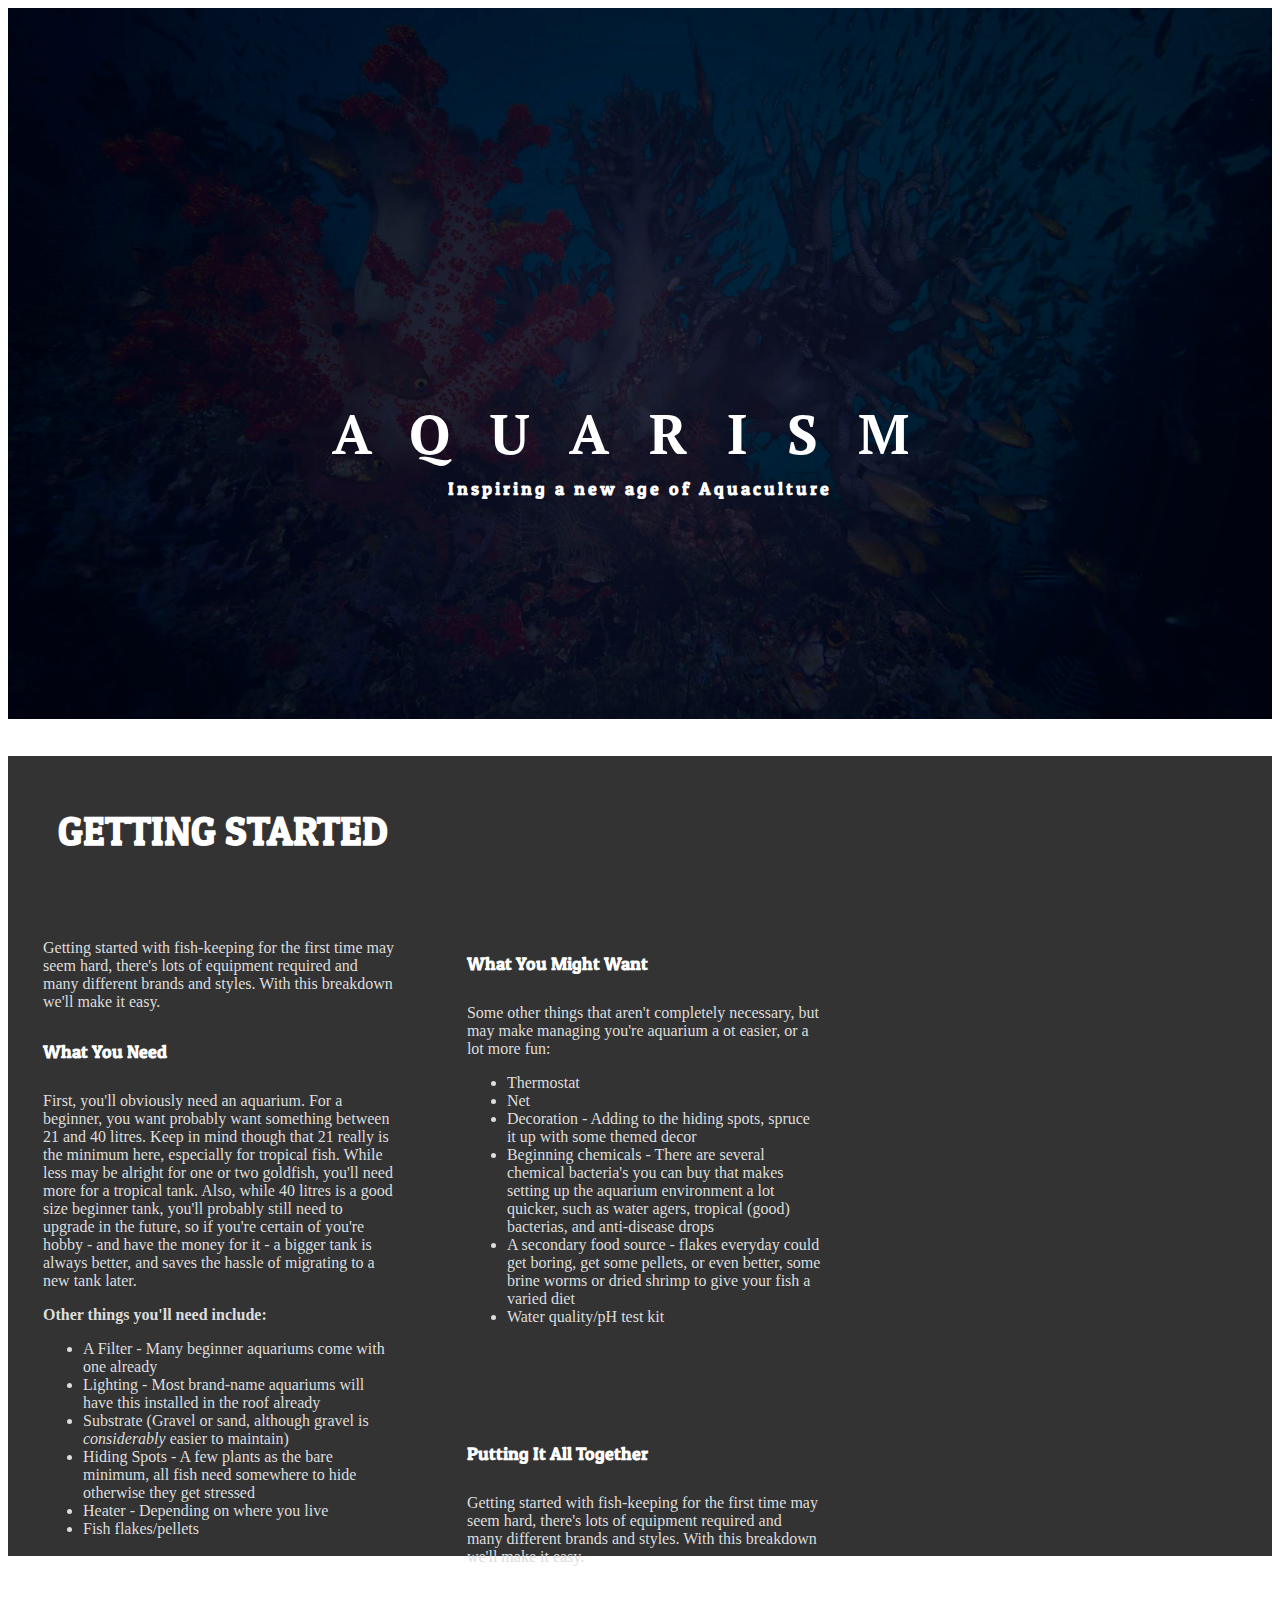
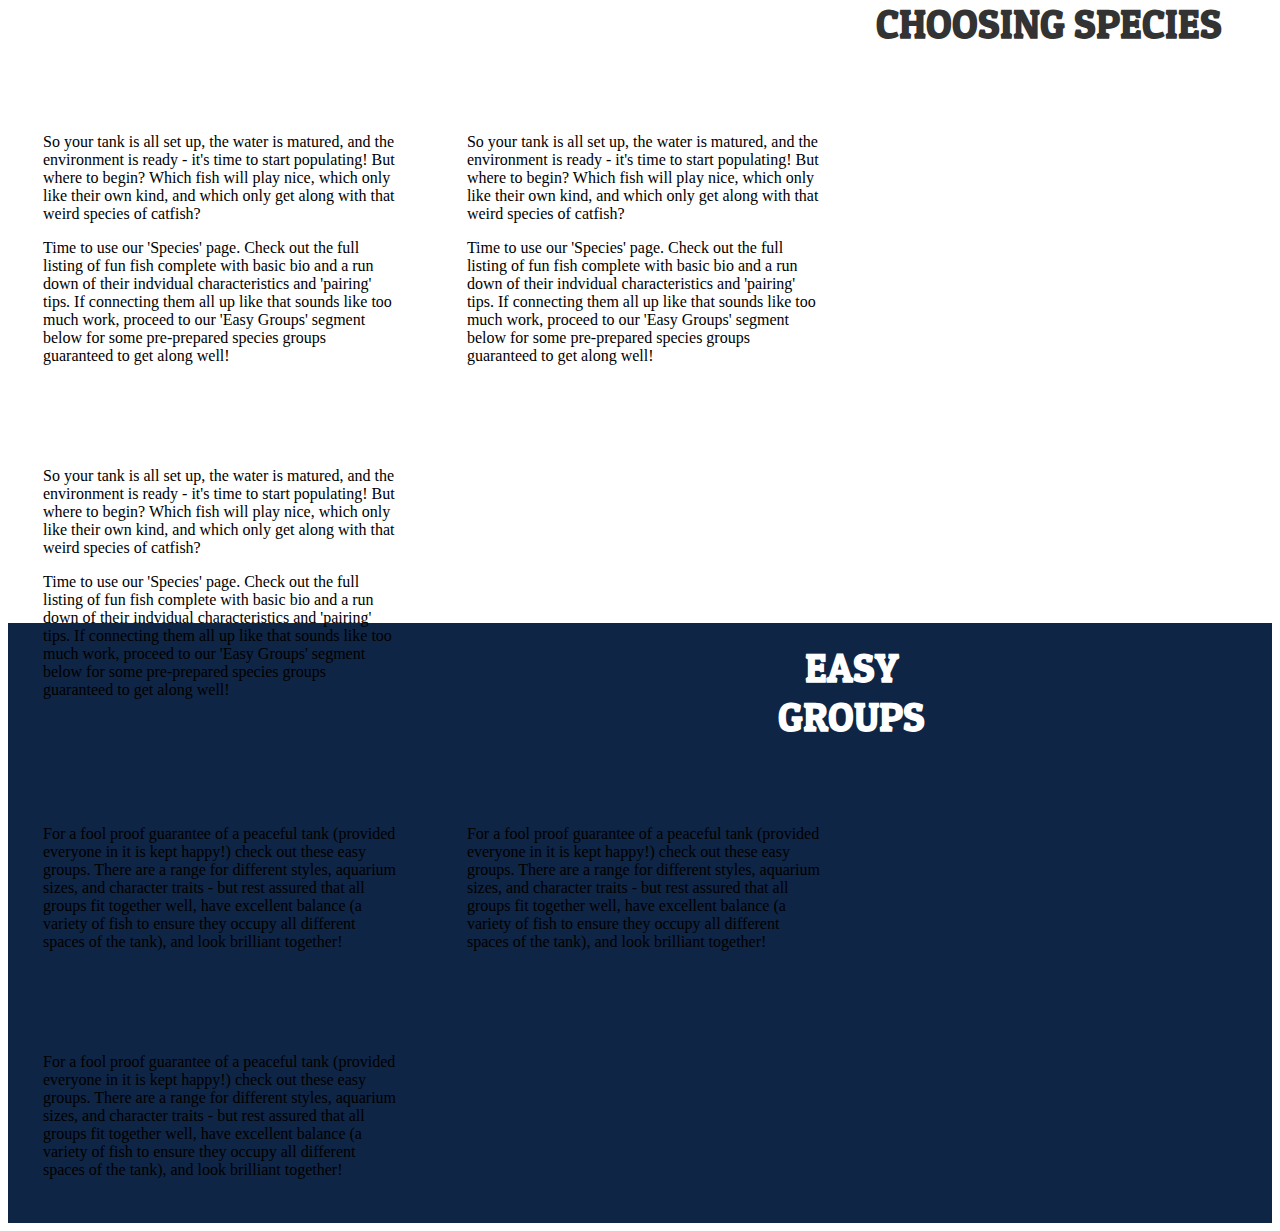
<file: aquarism01/index.html>
<!DOCTYPE html>
<html>
<head>
	<title>AQUARISM</title>
	<link rel="stylesheet" href="css/main.css">
	<link href='https://fonts.googleapis.com/css?family=PT+Serif:400,400italic,700,700italic' rel='stylesheet' type='text/css'>
	<link href='https://fonts.googleapis.com/css?family=Patua+One' rel='stylesheet' type='text/css'>
</head>
<body>
	<section id="landing">
		<img width="100%" src="css/img/hero1-1.jpg">
		<div id="head">
			<h1>AQUARISM</h1>
			<h4>Inspiring a new age of Aquaculture</h4>
		</div>
	</section>
	<section id="getting-started">
		<h2 id="gsHead">GETTING STARTED</h2>
		<div id="gsContent1">
			<p>Getting started with fish-keeping for the first time may seem hard, there's lots of equipment required and many different brands and styles. With this breakdown we'll make it easy.</p>
			<h5>What You Need</h5>
			<p>First, you'll obviously need an aquarium. For a beginner, you want probably want something between 21 and 40 litres. Keep in mind though that 21 really is the minimum here, especially for tropical fish. While less may be alright for one or two goldfish, you'll need more for a tropical tank. Also, while 40 litres is a good size beginner tank, you'll probably still need to upgrade in the future, so if you're certain of you're hobby - and have the money for it - a bigger tank is always better, and saves the hassle of migrating to a new tank later.</p>
			<p><b>Other things you'll need include:</b>
			<ul>
				<li>A Filter - Many beginner aquariums come with one already</li>
				<li>Lighting - Most brand-name aquariums will have this installed in the roof already</li>
				<li>Substrate (Gravel or sand, although gravel is <i>considerably</i> easier to maintain)</li>
				<li>Hiding Spots - A few plants as the bare minimum, all fish need somewhere to hide otherwise they get stressed</li>
				<li>Heater - Depending on where you live</li>
				<li>Fish flakes/pellets</li>
			</ul>
			</p>
		</div>
		<div id="gsContent2">
			<h5>What You Might Want</h5>
			<p>Some other things that aren't completely necessary, but may make managing you're aquarium a ot easier, or a lot more fun:
			<ul>
				<li>Thermostat</li>
				<li>Net</li>
				<li>Decoration - Adding to the hiding spots, spruce it up with some themed decor</li>
				<li>Beginning chemicals - There are several chemical bacteria's you can buy that makes setting up the aquarium environment a lot quicker, such as water agers, tropical (good) bacterias, and anti-disease drops</li>
				<li>A secondary food source - flakes everyday could get boring, get some pellets, or even better, some brine worms or dried shrimp to give your fish a varied diet</li>
				<li>Water quality/pH test kit</li>
			</ul>
			</p>
		</div>
		<div id="gsContent3">
			<h5>Putting It All Together</h5>
			<p>Getting started with fish-keeping for the first time may seem hard, there's lots of equipment required and many different brands and styles. With this breakdown we'll make it easy.</p>
		</div>
	</section>
	<section id="species">
		<h2 id="speciesHead">CHOOSING SPECIES</h2>
		<div id="speciesContent1">
			<p>So your tank is all set up, the water is matured, and the environment is ready - it's time to start populating! But where to begin? Which fish will play nice, which only like their own kind, and which only get along with that weird species of catfish?</p>
			<p>Time to use our 'Species' page. Check out the full listing of fun fish complete with basic bio and a run down of their indvidual characteristics and 'pairing' tips. If connecting them all up like that sounds like too much work, proceed to our 'Easy Groups' segment below for some pre-prepared species groups guaranteed to get along well!</p>
 		</div>
 		<div id="speciesContent2">
			<p>So your tank is all set up, the water is matured, and the environment is ready - it's time to start populating! But where to begin? Which fish will play nice, which only like their own kind, and which only get along with that weird species of catfish?</p>
			<p>Time to use our 'Species' page. Check out the full listing of fun fish complete with basic bio and a run down of their indvidual characteristics and 'pairing' tips. If connecting them all up like that sounds like too much work, proceed to our 'Easy Groups' segment below for some pre-prepared species groups guaranteed to get along well!</p>
 		</div>
 		<div id="speciesContent3">
			<p>So your tank is all set up, the water is matured, and the environment is ready - it's time to start populating! But where to begin? Which fish will play nice, which only like their own kind, and which only get along with that weird species of catfish?</p>
			<p>Time to use our 'Species' page. Check out the full listing of fun fish complete with basic bio and a run down of their indvidual characteristics and 'pairing' tips. If connecting them all up like that sounds like too much work, proceed to our 'Easy Groups' segment below for some pre-prepared species groups guaranteed to get along well!</p>
 		</div>
	</section>
	<section id="groups">
		<h2 id="groupsHead">EASY<br>GROUPS</h2>
		<div id="groupsContent1">
		<p>For a fool proof guarantee of a peaceful tank (provided everyone in it is kept happy!) check out these easy groups. There are a range for different styles, aquarium sizes, and character traits - but rest assured that all groups fit together well, have excellent balance (a variety of fish to ensure they occupy all different spaces of the tank), and look brilliant together!</p>
		</div>
		<div id="groupsContent2">
		<p>For a fool proof guarantee of a peaceful tank (provided everyone in it is kept happy!) check out these easy groups. There are a range for different styles, aquarium sizes, and character traits - but rest assured that all groups fit together well, have excellent balance (a variety of fish to ensure they occupy all different spaces of the tank), and look brilliant together!</p>
		</div>
		<div id="groupsContent3">
		<p>For a fool proof guarantee of a peaceful tank (provided everyone in it is kept happy!) check out these easy groups. There are a range for different styles, aquarium sizes, and character traits - but rest assured that all groups fit together well, have excellent balance (a variety of fish to ensure they occupy all different spaces of the tank), and look brilliant together!</p>
		</div>
	</section>
</body>
</html>
</file>
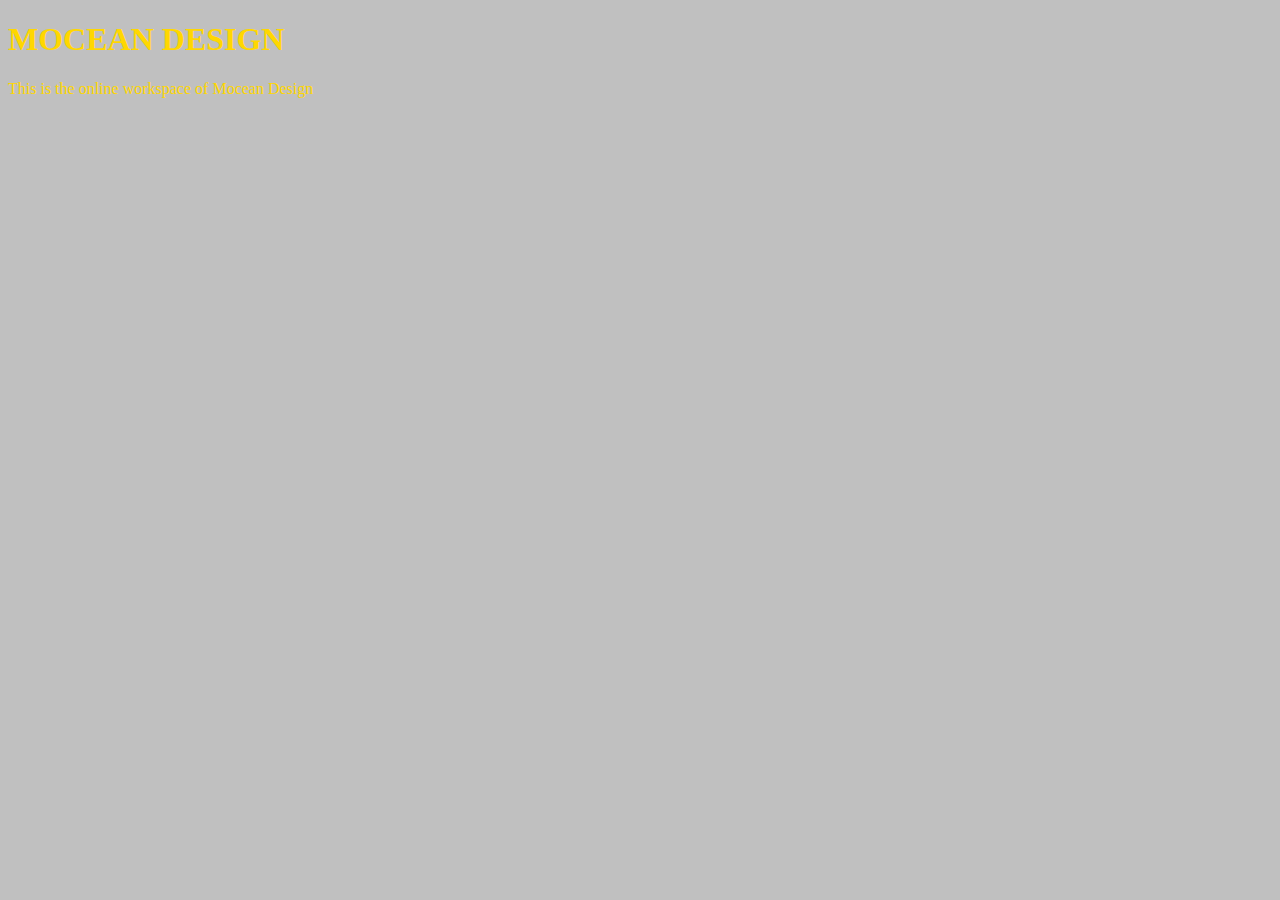
<file: unit_01/index.html>
<!DOCTYPE html>

<html>
  <head>
  	<link rel="stylesheet" type="text/css" href="css/style.css">
    <title>MOCEAN DESIGN</title>
  </head>
  
  <body>
    <h1>MOCEAN DESIGN</h1>
    <p>This is the online workspace of Mocean Design</p>
  </body>
</html>
</file>
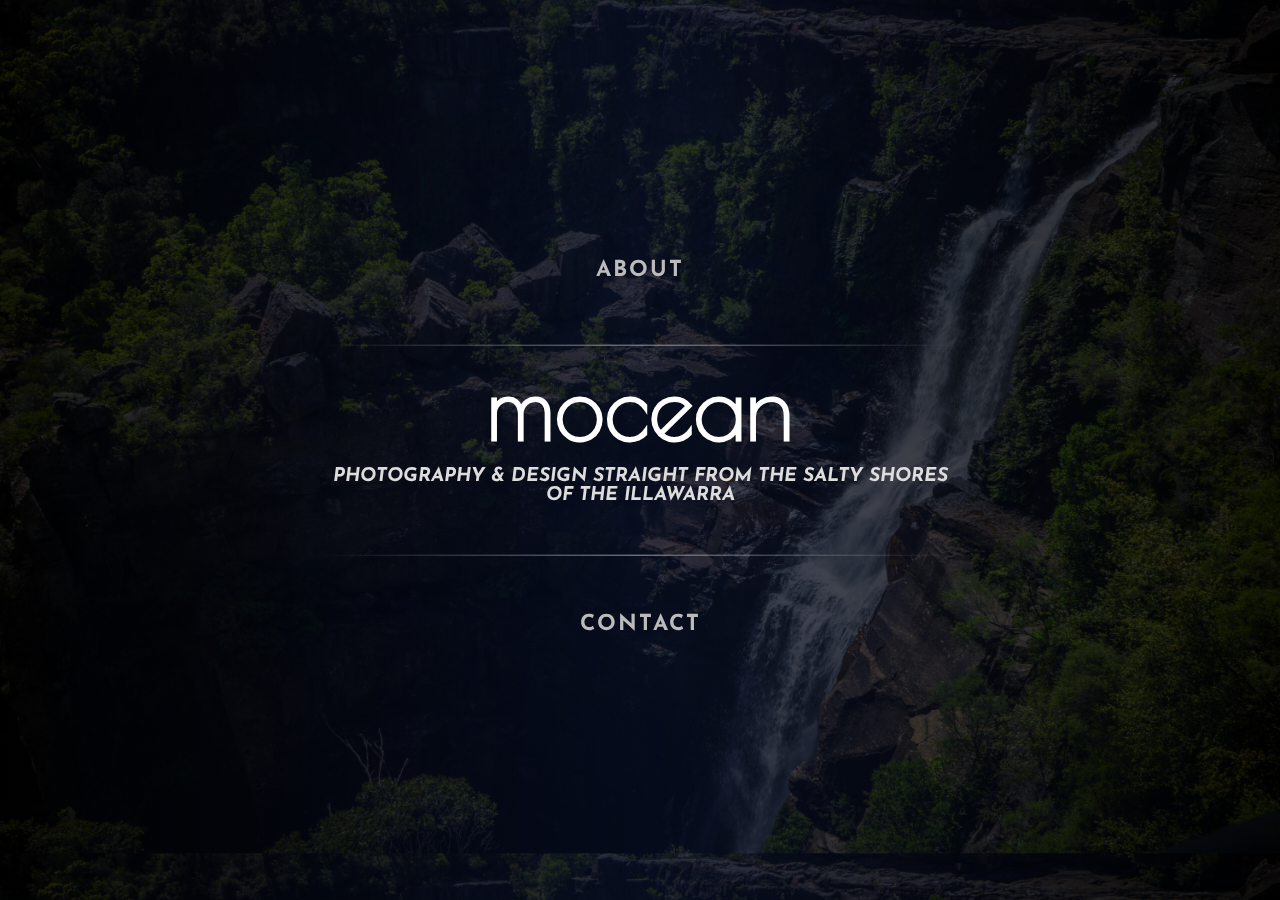
<file: unit_03/index.html>
<!DOCTYPE html>
<html>
<head>
	<title>mocean</title>
	<link rel="stylesheet" href="css/main.css">
	<link rel='stylesheet' type='text/css' href='https://fonts.googleapis.com/css?family=Poiret+One|Josefin+Sans'>
	<link rel="stylesheet" href="http://cdnjs.cloudflare.com/ajax/libs/font-awesome/4.4.0/css/font-awesome.min.css">
	<style type="text/css"></style>
</head>

<body>
	<div id="aboutHead">
		<h3>ABOUT</h3>
		<div id="aboutContent">
			<p>MOCEAN is a photography and web design organization based in the breathtaking Illawarra region of NSW, Australia. Started in 2015 as a professional photography company by an ambitious university graduate, the organization is fast becoming one of the area's most progressive and advanced consultants for both artistic and corporate landscape, studio, and professional photography. </p>
			<p>Adding depth to the company is the recently launched web design department, which offers to build tailored websites - either as a standalone product, or to display and optimize your stunning photographs.</p>
		</div>
	</div>
	<div id="mainText">
		<hr class="hrMain">
		<h1>mocean</h1>
		<h2>PHOTOGRAPHY & DESIGN STRAIGHT FROM THE SALTY SHORES OF THE ILLAWARRA</h2>
		<hr class="hrMain">
	</div>
	<div id="contactHead">
		<h3>CONTACT</h3>
		<div id="contactContent">
			<P><a style="text-decoration: none; color: inherit;" href='mailto:harry@moceandessign.net'>harry@moceandessign.net</a></P>
			<P>(+61) 0408 160 029</P>
			<P><a href='https://www.instagram.com/moceandesign/'><i class="fa fa-instagram fa-4x"></i>     <a href='https://www.facebook.com/moceandesign'><i class="fa fa-facebook-square fa-4x"></i>    <a href='https://www.behance.net/moceandesign'><i class="fa fa-behance-square fa-4x"></i></P>
		</div>
	</div>
</body>
</html>
</file>
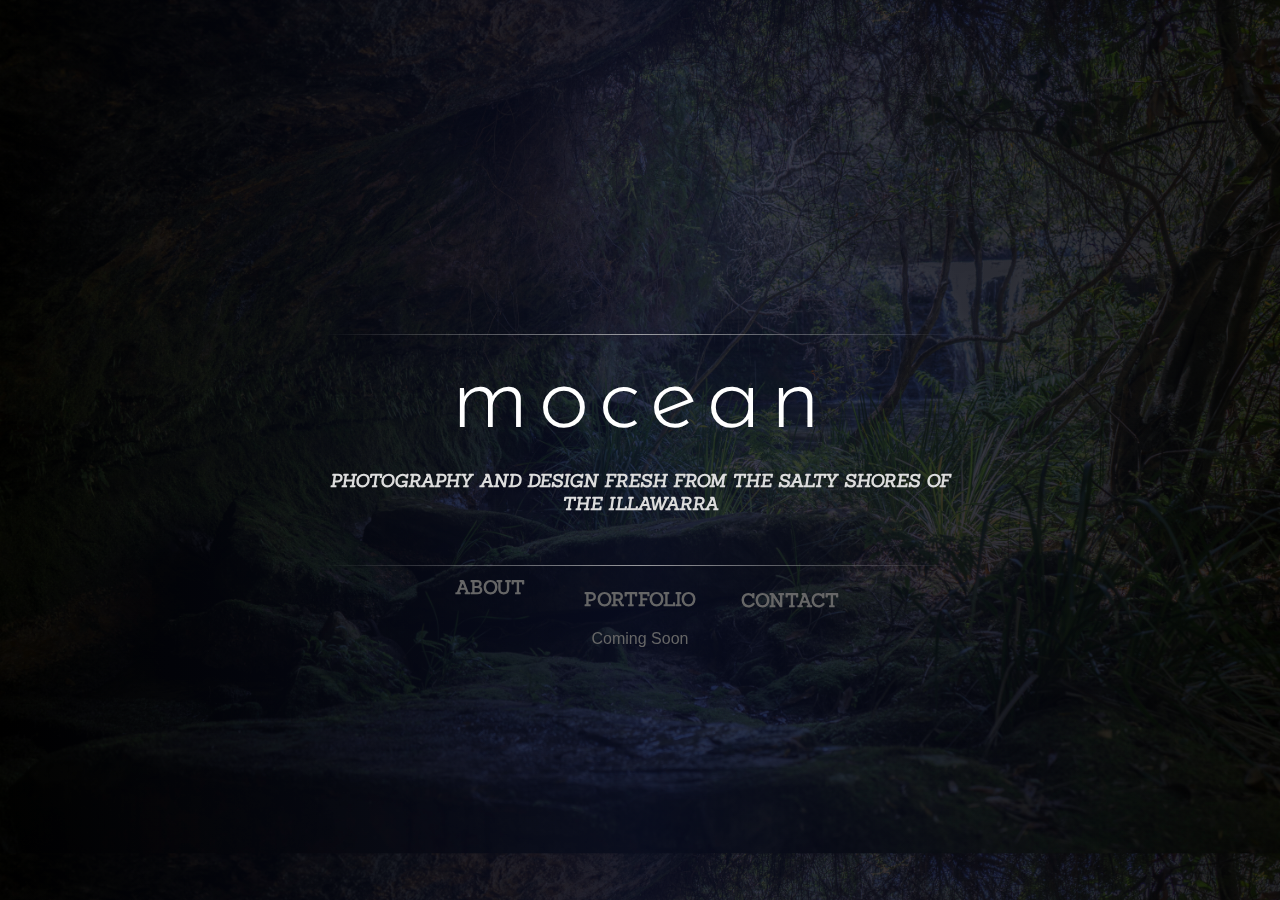
<file: unit_04/index.html>
<!DOCTYPE html>
<html>
<head>
	<title>mocean</title>
	<link rel="stylesheet" href="css/style.css">
	<link href='https://fonts.googleapis.com/css?family=Sail|Yesteryear|Pinyon+Script|Josefin+Sans:400,300,100|Sanchez:400italic' rel='stylesheet' type='text/css'>

</head>
<body>
<div id="container">	
	<div id="head">
		<hr class="hrHead">
		<h1>mocean</h1>
		<h2>PHOTOGRAPHY AND DESIGN FRESH FROM THE SALTY SHORES OF THE ILLAWARRA</h2>
		<hr class="hrHead">
	</div>

	<div id="aboutHead">
		<h3 id="aboutH1">ABOUT</h3>
			<div id="aboutContent">
			<p>MOCEAN is a photography and web design organization based in the breathtaking Illawarra region of NSW, Australia. Started in 2015 as a professional photography company by an ambitious university graduate, the organization is fast becoming one of the area's most progressive and advanced consultants for both artistic and corporate landscape, studio, and professional photography. </p>
			<p>Adding depth to the company is the recently launched web design department, which offers to build tailored websites - either as a standalone product, or to display and optimize your stunning photographs.</p>
			</div>
	</div>

	<div id="portfolioHead">
		<h3>PORTFOLIO</h3>
		<div id="portfolioContent">
			<p>Coming Soon</p>
		</div>
	</div>

	<div id="contactHead">
		<h3 id="contactH1">CONTACT</h3>
		<div id="contactContent">
			<P><a style="text-decoration: none; color: inherit;" href='mailto:harry@moceandessign.net'>harry@moceandessign.net</a></P>
			<P>(+61) 0408 160 029</P>
			<P><a href='https://www.instagram.com/moceandesign/'><i class="fa fa-instagram fa-4x"></i>     <a href='https://www.facebook.com/moceandesign'><i class="fa fa-facebook-square fa-4x"></i>    <a href='https://www.behance.net/moceandesign'><i class="fa fa-behance-square fa-4x"></i></P>
		</div>
	</div>
</div>
</body>
</html>
</file>
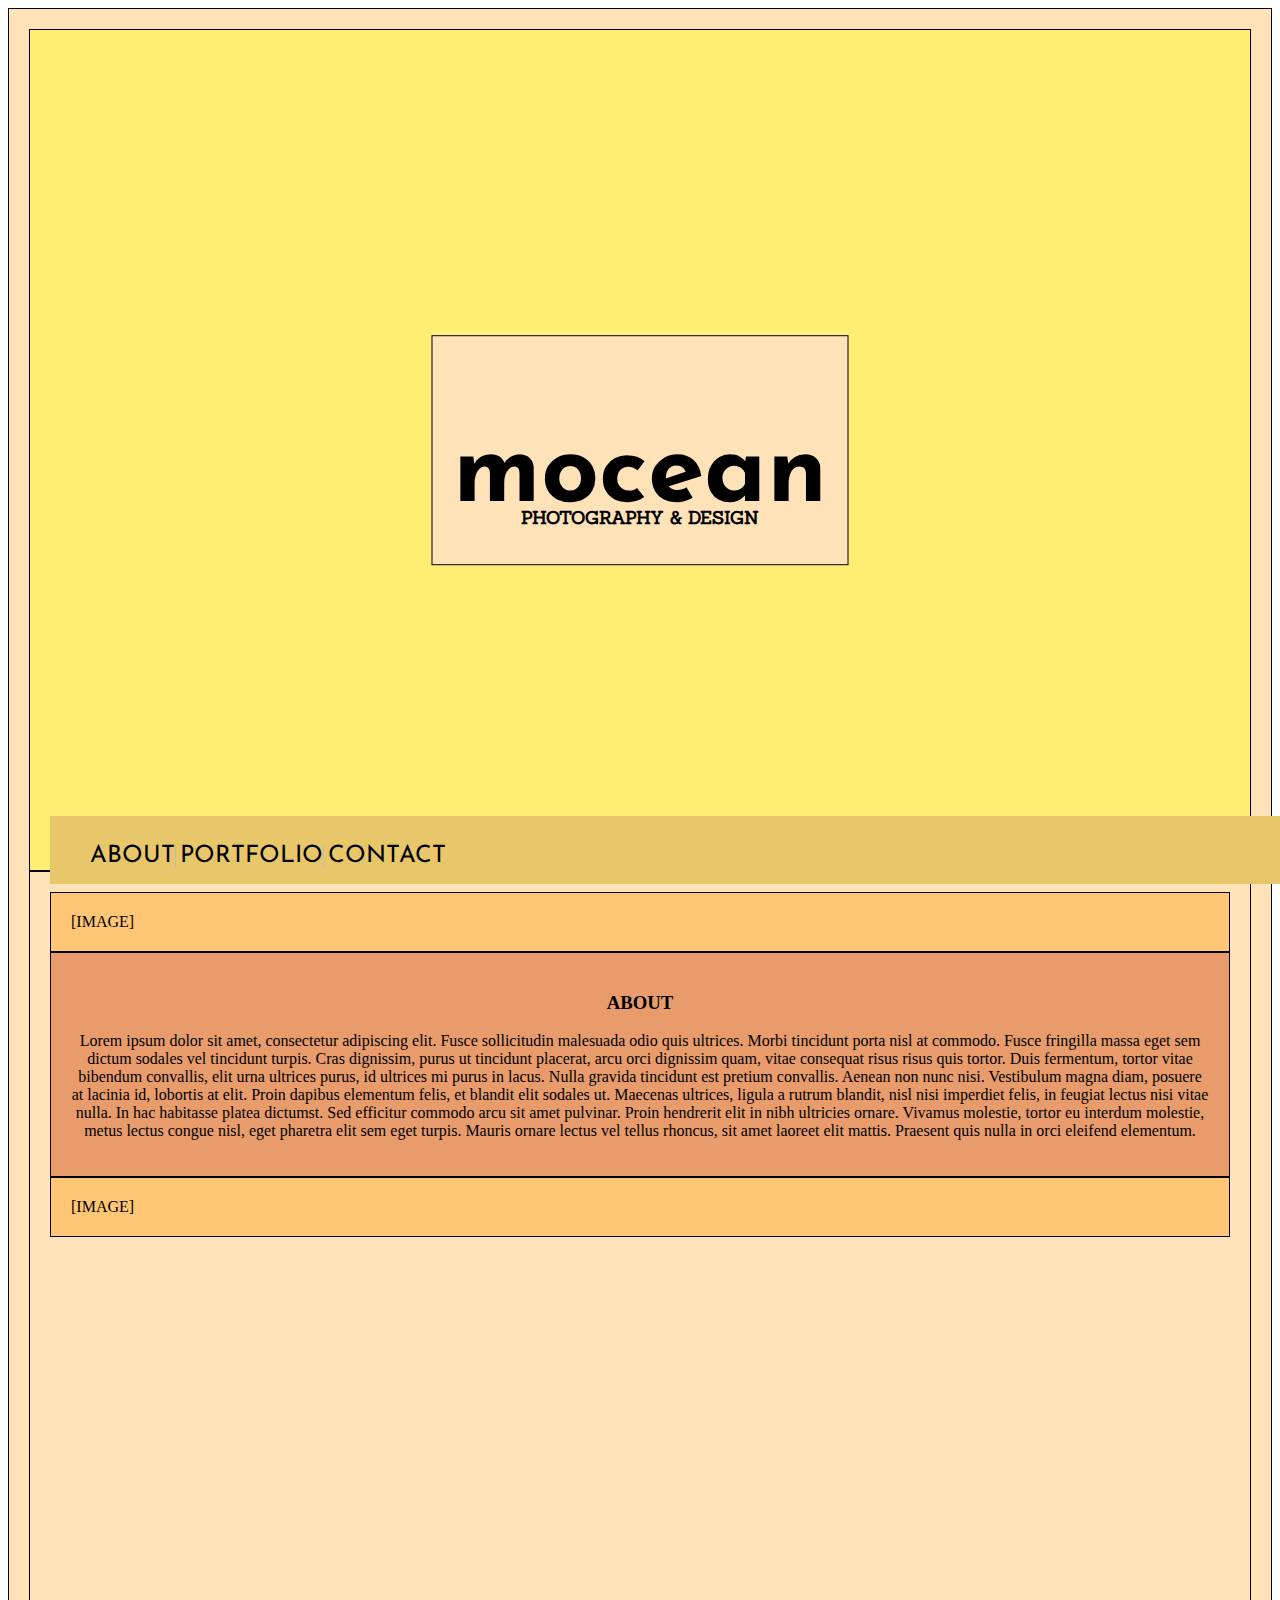
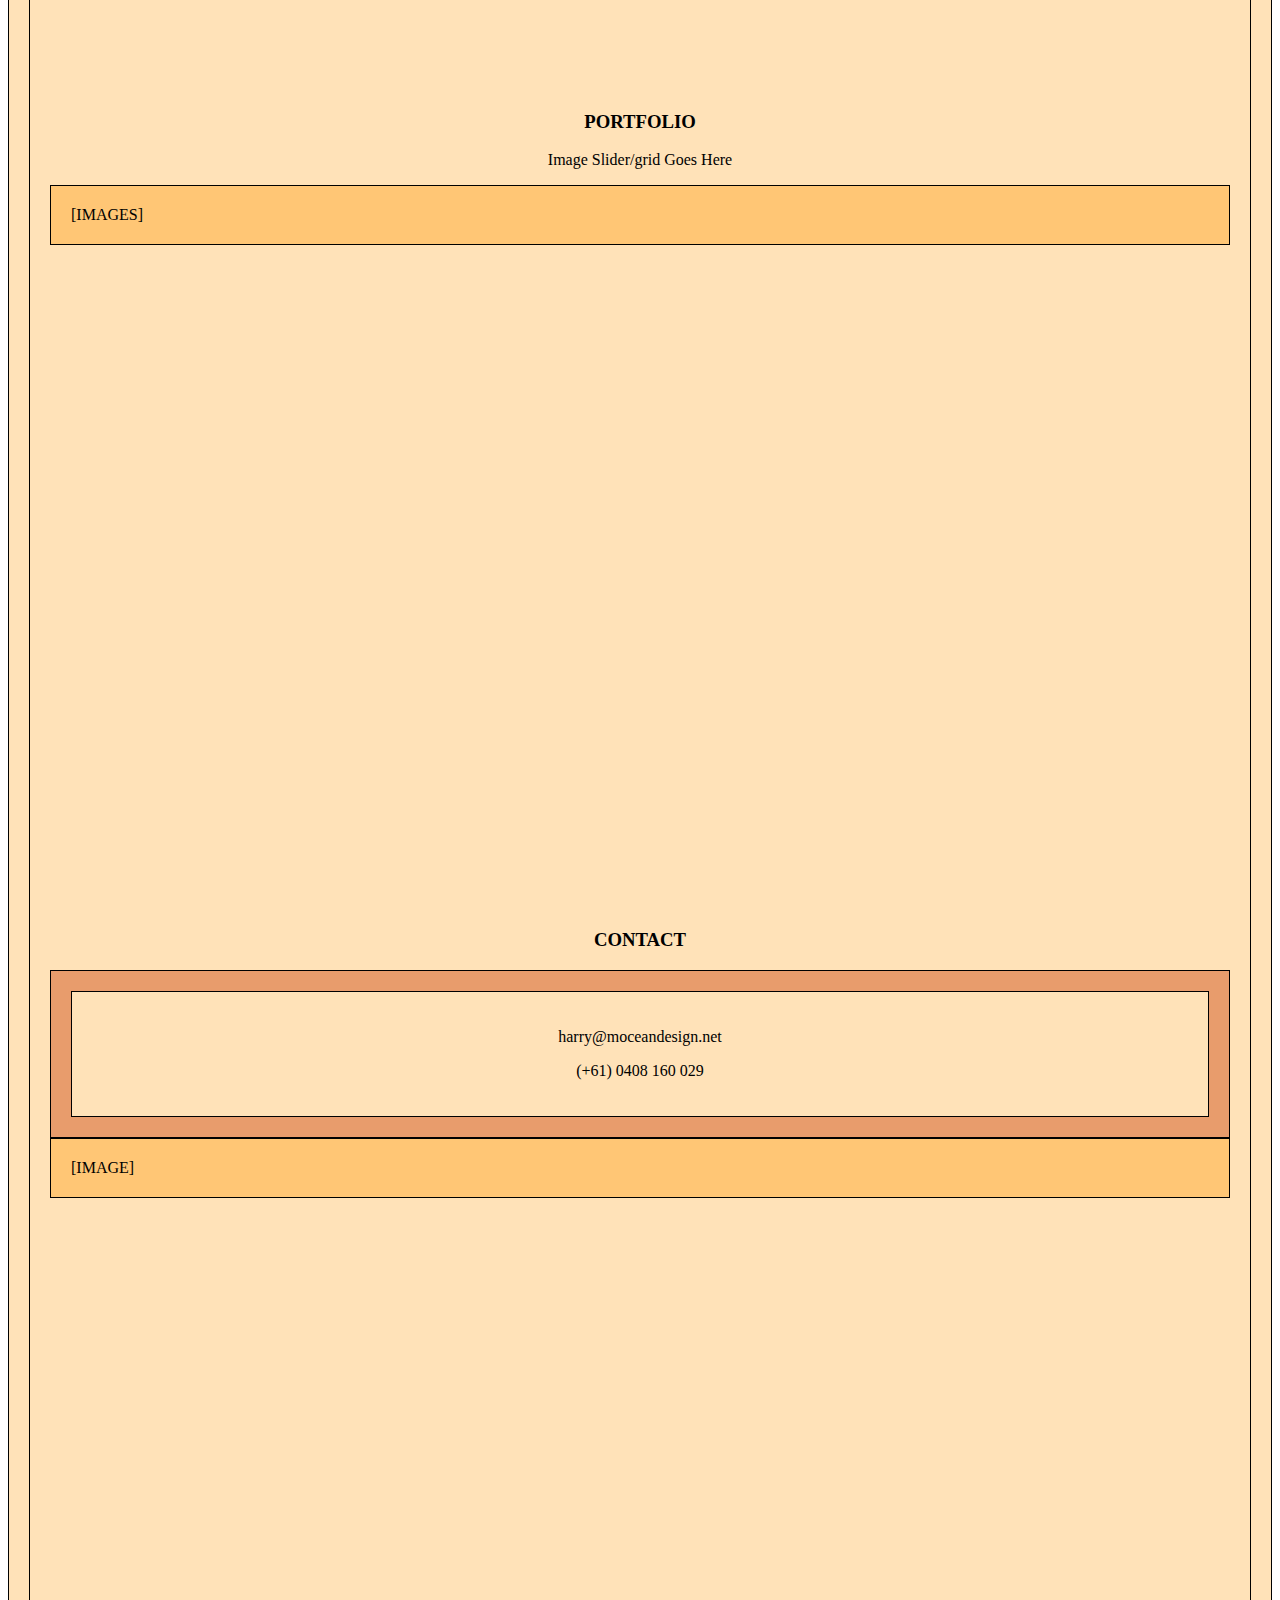
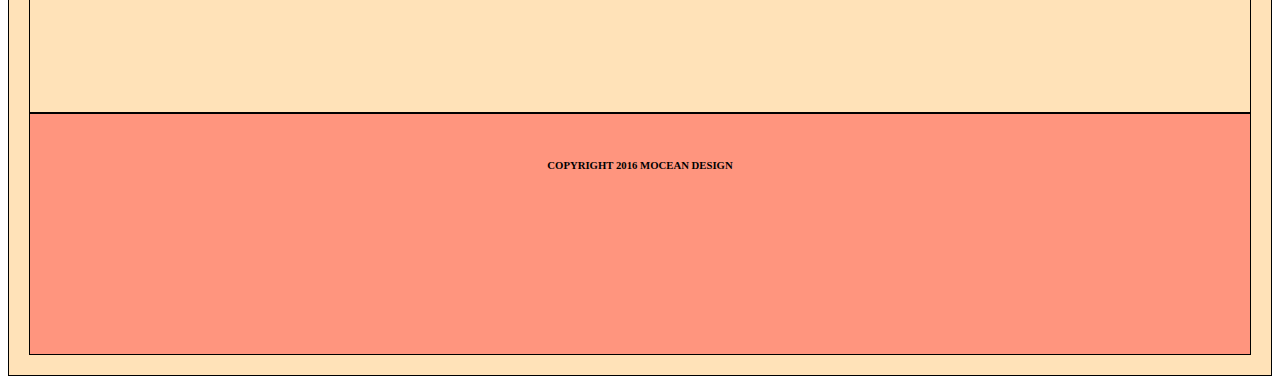
<file: unit_05/Index.html>
<!DOCTYPE html>
<html>
<head>
	<title>mocean v2.0</title>
	<link rel="stylesheet" href="css/style.css">
	<link href='https://fonts.googleapis.com/css?family=Sail|Yesteryear|Pinyon+Script|Josefin+Sans:400,300,100|Sanchez:400italic' rel='stylesheet' type='text/css'>
</head>
<body>
<div id="wrapper">
	<header>
		<section id="hero">
			<div id="head">
				<h1>mocean</h1>
				<h2 id="subhead">PHOTOGRAPHY & DESIGN</h2>
			</div>
		</section>
		<nav>
			<ul>
				<li>ABOUT</li>
				<li>PORTFOLIO</li>
				<li>CONTACT</li>
			</ul>
		</nav>
	</header>
	<main>
		<section id="about">
			<aside class="image">[IMAGE]</aside>
			<article>
				<h3>ABOUT</h3>
				<p>Lorem ipsum dolor sit amet, consectetur adipiscing elit. Fusce sollicitudin malesuada odio quis ultrices. Morbi tincidunt porta nisl at commodo. Fusce fringilla massa eget sem dictum sodales vel tincidunt turpis. Cras dignissim, purus ut tincidunt placerat, arcu orci dignissim quam, vitae consequat risus risus quis tortor. Duis fermentum, tortor vitae bibendum convallis, elit urna ultrices purus, id ultrices mi purus in lacus. Nulla gravida tincidunt est pretium convallis. Aenean non nunc nisi. Vestibulum magna diam, posuere at lacinia id, lobortis at elit. Proin dapibus elementum felis, et blandit elit sodales ut. Maecenas ultrices, ligula a rutrum blandit, nisl nisi imperdiet felis, in feugiat lectus nisi vitae nulla. In hac habitasse platea dictumst. Sed efficitur commodo arcu sit amet pulvinar. Proin hendrerit elit in nibh ultricies ornare. Vivamus molestie, tortor eu interdum molestie, metus lectus congue nisl, eget pharetra elit sem eget turpis. Mauris ornare lectus vel tellus rhoncus, sit amet laoreet elit mattis. Praesent quis nulla in orci eleifend elementum.</p>
			</article>
			<aside class="image">[IMAGE]</aside>
		</section>
		<section id="portfolio">
			<h3>PORTFOLIO</h3>
			<p>Image Slider/grid Goes Here</p>
			<aside class="image">[IMAGES]</aside>
		</section>
		<section id="contact">
			<h3>CONTACT</h3>
			<article>
				<div id="contactContent">
					<P><a style="text-decoration: none; color: inherit;" href='mailto:harry@moceandesign.net'>harry@moceandesign.net</a></P>
				
					<P>(+61) 0408 160 029</P>
				
					<P>
					<a href='https://www.instagram.com/moceandesign/'><i class="fa fa-instagram fa-4x"></i>     
					<a href='https://www.facebook.com/moceandesign'><i class="fa fa-facebook-square fa-4x"></i>    
					<a href='https://www.behance.net/moceandesign'><i class="fa fa-behance-square fa-4x"></i></a>
					</P>
				</div>
			</article>
			<aside class="image">[IMAGE]</aside>
		</section>
	</main>
	<footer>
		<h6>COPYRIGHT 2016 MOCEAN DESIGN</h6>
	</footer>
</div>
</body>
</html>
</file>
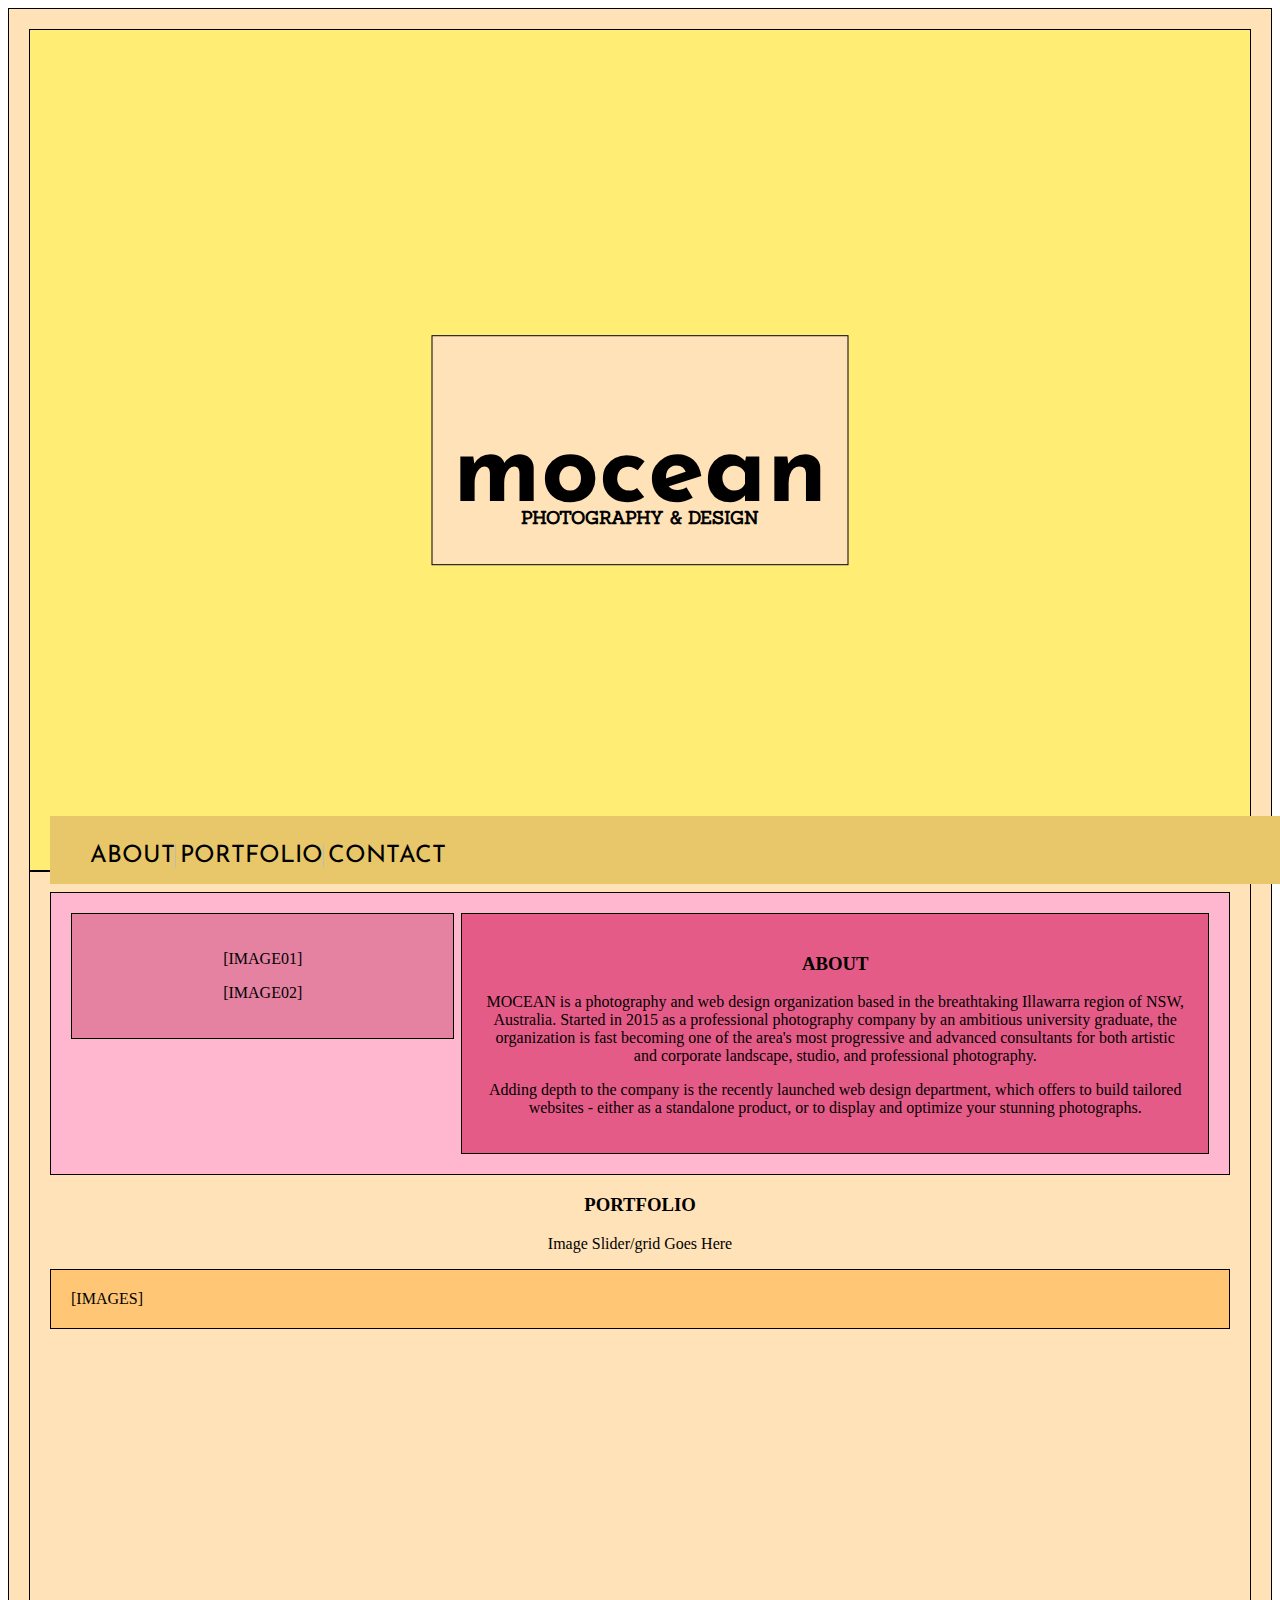
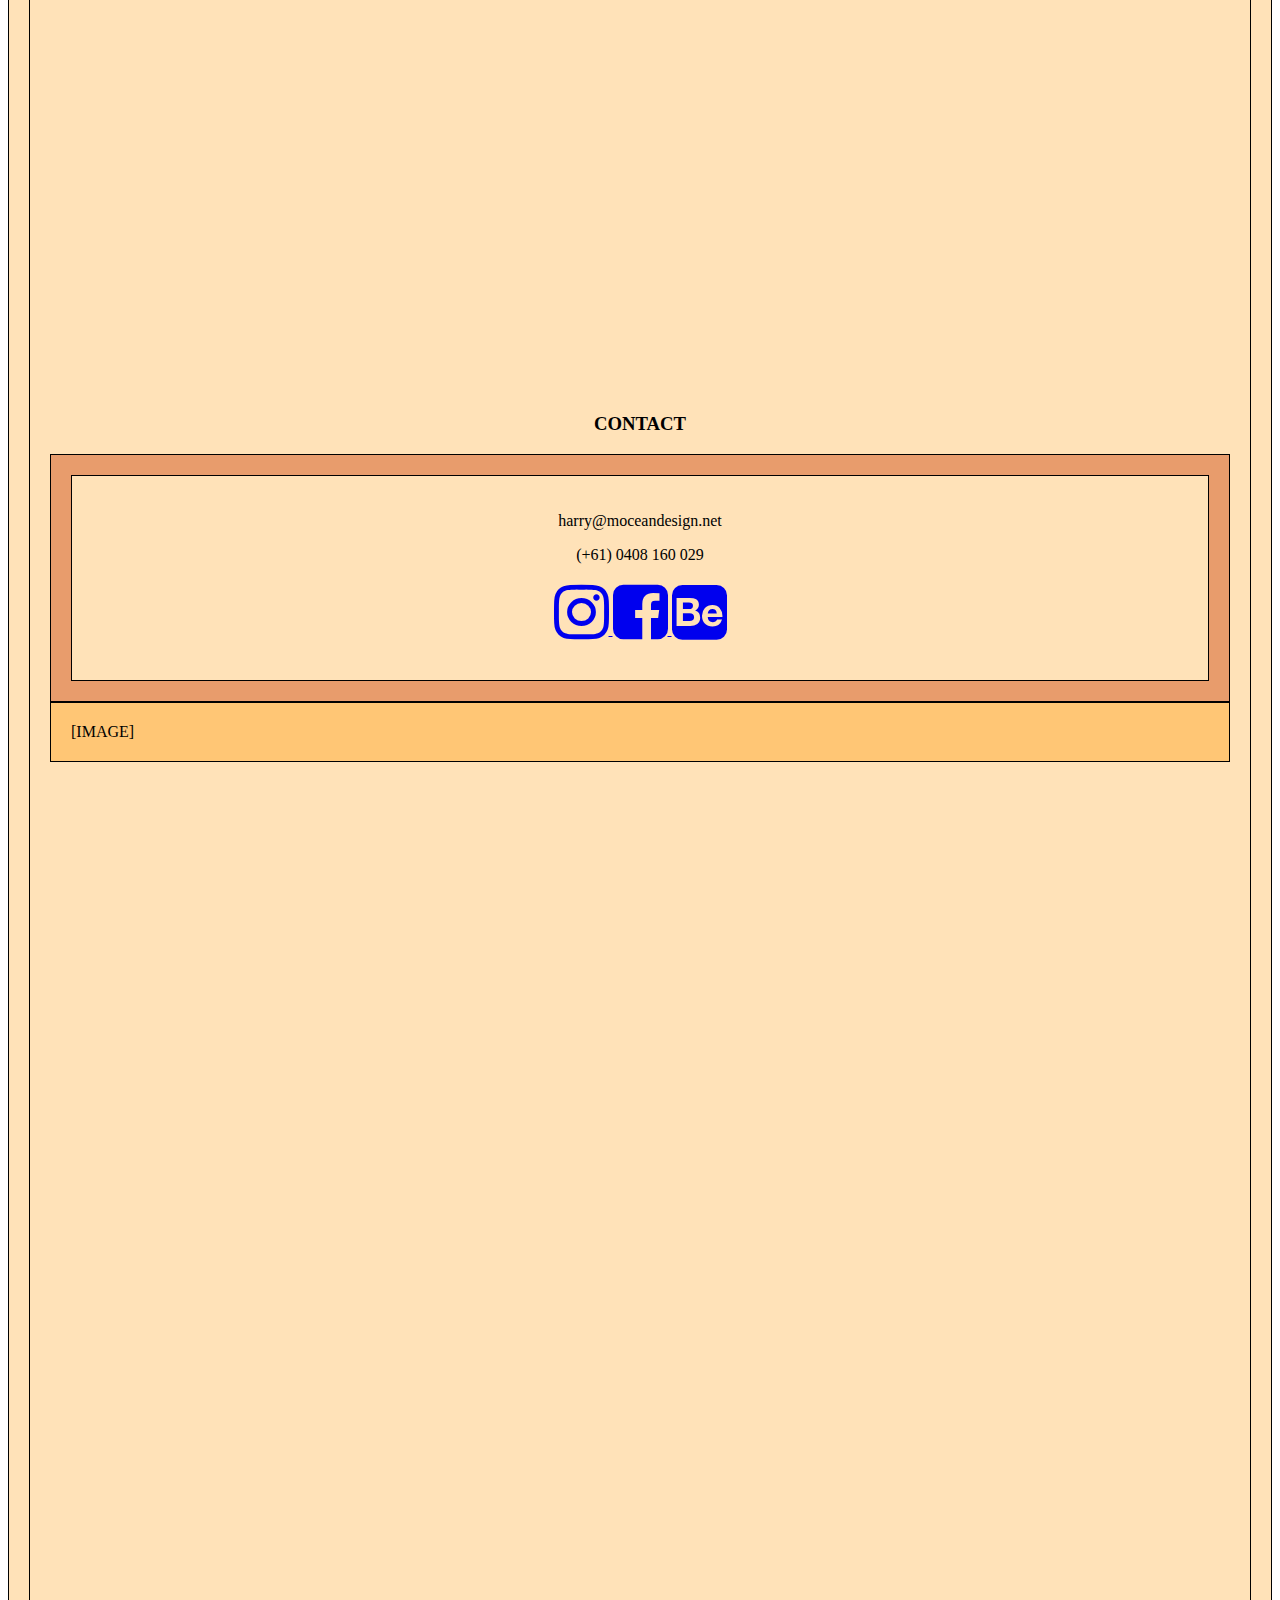
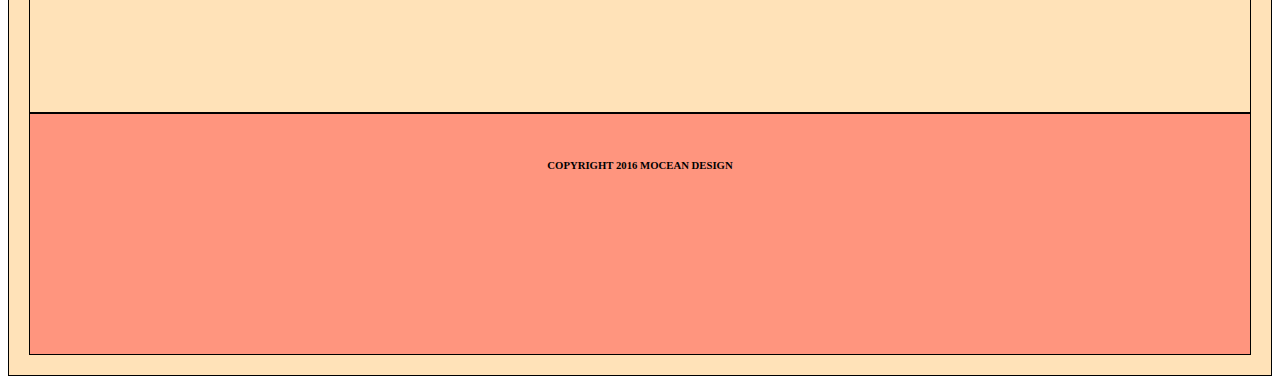
<file: unit_06/index.html>
<!DOCTYPE html>
<html>
<head>
	<title>mocean v2.0</title>
	<link rel="stylesheet" href="css/style.css">
	<link href='https://fonts.googleapis.com/css?family=Sail|Yesteryear|Pinyon+Script|Josefin+Sans:400,300,100|Sanchez:400italic' rel='stylesheet' type='text/css'>
	<link rel="stylesheet" href="http://cdnjs.cloudflare.com/ajax/libs/font-awesome/4.4.0/css/font-awesome.min.css">
</head>
<body>
<div id="wrapper">
	<header>
		<section id="hero">
			<div id="head">
				<h1>mocean</h1>
				<h2 id="subhead">PHOTOGRAPHY & DESIGN</h2>
			</div>
		</section>
		<nav>
			<ul>
				<li>ABOUT</li>
				<li>PORTFOLIO</li>
				<li>CONTACT</li>
			</ul>
		</nav>
	</header>
	<main>
		<section id="two_column" class="clearfix">
			<aside id="left">
				<p>[IMAGE01]</p>
				<p>[IMAGE02]</p>
			</aside>
			<article id="right">
				<h3>ABOUT</h3>
				<p>MOCEAN is a photography and web design organization based in the breathtaking Illawarra region of NSW, Australia. Started in 2015 as a professional photography company by an ambitious university graduate, the organization is fast becoming one of the area's most progressive and advanced consultants for both artistic and corporate landscape, studio, and professional photography. </p>
				<p>Adding depth to the company is the recently launched web design department, which offers to build tailored websites - either as a standalone product, or to display and optimize your stunning photographs.</p>
			</article>
		</section>
		<section id="portfolio">
			<h3>PORTFOLIO</h3>
			<p>Image Slider/grid Goes Here</p>
			<aside class="image">[IMAGES]</aside>
		</section>
		<section id="contact">
			<h3>CONTACT</h3>
			<article>
				<div id="contactContent">
					<P><a style="text-decoration: none; color: inherit;" href='mailto:harry@moceandesign.net'>harry@moceandesign.net</a></P>
				
					<P>(+61) 0408 160 029</P>
				
					<P>
					<a href='https://www.instagram.com/moceandesign/'><i class="fa fa-instagram fa-4x"></i>     
					<a href='https://www.facebook.com/moceandesign'><i class="fa fa-facebook-square fa-4x"></i>    
					<a href='https://www.behance.net/moceandesign'><i class="fa fa-behance-square fa-4x"></i></a>
					</P>
				</div>
			</article>
			<aside class="image">[IMAGE]</aside>
		</section>
	</main>
	<footer>
		<h6>COPYRIGHT 2016 MOCEAN DESIGN</h6>
	</footer>
</div>
</body>
</html>
</file>
<file: aquarism01/css/main.css>
/*     TAG STYLES     */
h1 {
	font-family: 'PT Serif', serif;
	font-size: 55px;
	letter-spacing: 40px;
}

h2 {
	font-family: 'Patua One', sans-serif;
	font-size: 40px;
	color: #fff;
}

h4 {
	font-family: 'Patua One', sans-serif;
	letter-spacing: 3px;
	font-size: 18px;
}

h5 {
	font-family: 'Patua One', sans-serif;
	font-size: 18px;
	color: #fff;
}

a {
	text-decoration: none;
}

/*     MAIN PAGE     */
#head {
	position: absolute;
	color: #fff;
	line-height: 0.5;
	top: 50%;
	left: 50%;
	transform: translate(-50%, -50%);
	text-align: center;
}

/*     GETTIN STARTED     */
#getting-started {
	width: 100%;
	height: 800px;
	background-color: #333;
	color: #ddd;
}

#gsHead {
	padding-top: 50px;
	padding-left: 50px;
}

#gsContent1 {
	float: left;
	width: 28%;
	padding: 35px;
}
#gsContent2 {
	float: left;
	width: 28%;
	padding: 35px;
}
#gsContent3 {
	float: left;
	width: 28%;
	padding: 35px;
}

/*     SPECIES PAGE     */
#species {
	width: 100%;
	height: 600px;
	background-color: white;
}

#speciesHead {
	color: #333;
	text-align: right;
	padding-top: 10px;
	padding-right: 50px;
}

#speciesContent1 {
	float: left;
	width: 28%;
	padding: 35px;
}
#speciesContent2 {
	float: left;
	width: 28%;
	padding: 35px;
}
#speciesContent3 {
	float: left;
	width: 28%;
	padding: 35px;
}


/*     GROUPS PAGE     */
#groups {
	width: 100%;
	height: 600px;
	background-color: #0F2545;
}

#groupsHead {
	text-align: center;
	padding-top: 20px;
}

#groupsContent1 {
	float: left;
	width: 28%;
	padding: 35px;
}
#groupsContent2 {
	float: left;
	width: 28%;
	padding: 35px;
}
#groupsContent3 {
	float: left;
	width: 28%;
	padding: 35px;
}
</file>
<file: unit_01/css/style.css>
body {
	background-color: silver;
}

h1, p { 
	color: gold;
}
</file>
<file: unit_03/css/main.css>
/* ----- ~WHOLE PAGE~ ----- */
body {
	background: radial-gradient(circle, rgba(7, 14, 36, 0.75),rgba(0, 0, 0, 0.75)), url("img/page1.jpg");
	background-size: cover;
	position: relative;
}




/* ----- ~ABOUT~ ----- */
#aboutHead {
	color: #fff;
	text-align: center;
	position: fixed;
	top: 30%;
	left: 50%;
	margin: 0 auto;
	transform: translate(-50%, -50%);
}
#aboutHead:hover + #mainText {
	opacity: 0;
}

#aboutHead:hover > #aboutContent {
	opacity: 1;
}

h3 {
	font-size: 22px;
	color: #bbb;
	letter-spacing: normal;
	font-family: 'Josefin Sans', sans-serif;
	letter-spacing: 2px;

	transition: letter-spacing 2s ease;
}
h3:hover {
	letter-spacing: 4px;
}

#aboutContent {
	opacity: 0;
	width: 600px;
	height: 200px;
	color: #ddd;
	text-align: center;
	position: fixed;
	margin-top: 22px;
	margin-left: -250px;

	transition-property: opacity;
	transition-delay: 1.5s;
	transition-duration: 2s;
}

p {
	font-family: 'Josefin Sans', sans-serif;

}




/* ----- ~MAIN TEXT~ ----- */
#mainText {
	text-align: center;
	position: fixed;
	top: 50%;
	left: 50%;
	transform: translate(-50%, -50%);
	text-shadow: 2px, 2px, 8px, #000;
	opacity: 1;

	transition-property: opacity;
	transition-duration: 2s;
}
#mainText:hover > h2 {
	color: #777;
}

h1 {
	font-size: 90px;
	color: #fff;
	letter-spacing: normal;
	font-family: 'Poiret One', sans-serif;
	line-height: 0%;
	transition-property: letter-spacing;
	transition-duration: 4s;
}
h1:hover {
	letter-spacing: 8px;
}

h2 {
	font-size: 19px;
	margin-bottom: 50px;
	color: #ddd;
	font-family: 'Josefin Sans', sans-serif;
	font-style: italic;
	transition-property: color;
	transition-duration: 3s;
}

.hrMain {
	border: 0;
    height: 1px;
	background-image: linear-gradient(to right, rgba(200,200,200, 0), rgba(200,200,200, 0.75), rgba(200,200,200, 0));
}

/* ----- ~Contact~ ----- */
#contactHead {
	color: #fff;
	text-align: center;
	position: fixed;
	top: 76%;
	left: 50%;
	margin: 0 auto;
	transform: translate(-50%, -50%);
}

#contactHead:hover > #contactContent {
	opacity: 1;
}

#contactContent {
	opacity: 0;
	width: 250px;
	height: 120px;
	color: #ddd;
	text-align: center;

	transition-property: opacity;
	transition-duration: 2s;
}

.fa {
	color: #fff;
	padding-left: 10px;
	padding-right: 10px;
	font-size: 200px;
	transition-property: color;
	transition-duration: 1s;
}

.fa:hover {
	color: #104373;
}
</file>
<file: unit_04/css/style.css>
/*   GLOBAL   */
body {
	background-image: radial-gradient(circle, rgba(10,15, 40, 0.75), rgba(0, 0, 0, 0.75)), url("images/page4.jpg");
	background-size: cover;
	position: relative;
}

h1 {
	font-family: 'Josefin Sans', 'Sail', sans-serif;
	font-size: 100px;
	font-weight: 300;
	letter-spacing: 8px;
	line-height: 0%;
	transtion: letter-spacing, 4s;
}

h2 {
	font-family: 'Sanchez', serif;
	font-size: 18px;
	font-style: italic;
	margin-bottom: 50px;
	color: #ddd;
	font-style: italic;
}
 h3 {
 	font-family: 'Sanchez';
 }

 p {
 	font-family: Helvetica;
 }


/*    Header    */
#head {
	color: #fff;
	text-align: center;
	position: fixed;
	top: 50%;
	left: 50%;
	transform: translate(-50%, -50%);
}

.hrHead {
	border: 0;
	height: 1px;
	background-image: linear-gradient(to right, rgba(200,200,200,0), rgba(200,200,200,0.75), rgba(200,200,200,0));
}

/*    About    */
#aboutHead {
	color: #666;
	text-align: center;
	position: fixed;
	top: 75%;
	left: 50%;
	margin: 0 auto;
	transform: translate(-50%, -50%);
}
/*#aboutHead:hover > #aboutContent {
	opacity: 1;	
}*/
#aboutH1 {
	padding-right: 300px;
}
#aboutContent {
	opacity: 0;
	transition: opacity, 2s;
}

/*    Portfolio    */
#portfolioHead {
	color: #666;
	text-align: center;
	position: fixed;
	top: 68.5%;
	left: 50%;
	margin: 0 auto;
	transform: translate(-50%, -50%);
}
/*#portfolioHead:hover > #portfolioContent {
	opacity: 1;	
}*/
#portfolioContent {
	opacity: 1;
	transition: opacity, 2s;
}


/*    Contact    */
#contactHead {
	color: #666;
	text-align: center;
	position: fixed;
	top: 70.5%;
	left: 50%;
	margin: 0 auto;
	transform: translate(-50%, -50%);
}
/*#contactHead:hover > #contactContent {
	opacity: 1;	
}*/
#contactH1 {
	padding-left: 300px;
}
#contactContent {
	opacity: 0;
	transition: opacity, 2s;
}
</file>
<file: unit_05/css/style.css>
/*  MAIN  */
header {
	background-color: #FFED74;
	border: 1px black solid;
    padding: 20px;
}
nav {
	/*height: 80px;*/
	/*background-color: #E8C66A;*/
}
main {
	height: 2400px;
	border: 1px black solid;
    padding: 20px;
	/*background-color: yellow;*/
}

div {
	background-color: #FFE2B8;
	border: 1px black solid;
    padding: 20px;
}

aside {
	background-color: #FFC675;
	border: 1px black solid;
    padding: 20px;
}

article {
	background-color: #E89C6C;
	border: 1px black solid;
    padding: 20px;
}

footer {
	height: 200px;
	background-color: #FF957E;
	border: 1px black solid;
    padding: 20px;
}

/*  TEXT  */
h1 {
	font-family: 'Josefin Sans', sans-serif;
	text-align: center;
	font-size: 102px;
}

h2 {
	font-family: 'Sanchez', serif;
	text-align: center;
	font-size: 18px;
}

h3 {
	text-align: center;
}

h6 {
	text-align: center;
}

p {
	text-align: center;
}

ul {
	background-color: #E8C66A;
	position: fixed;
	bottom: 0px;
	padding-top: 28px;
	height: 40px;
	width: 100%;
	text-decoration: none;
	list-style-type: none;
}

li {
	display: inline;
	font-size: 24px;
	font-family: 'Josefin Sans', sans-serif;
	border-right: 1px solid #bbb; 
}

li:last-child {
	border-right: none;
}

/*  ID's  */
#hero {
	/*background-image: url("images/img4.jpg");*/
	height: 800px;
	background-size: cover;
}

#head {
	margin: 0 auto;
	position: absolute;
	top: 50%;
	left: 50%;
	transform: translate(-50%, -50%);
}

#subhead {
	margin-top: -90px;
}

#about {
	/*background-color: black;*/
	height: 800px;
}

#portfolio {
	/*background-color: white;*/
	height: 800px;
}

#contact {
	/*background-color: black;*/
	height: 800px;
}
</file>
<file: unit_06/css/style.css>
/*  MAIN  */
header {
	background-color: #FFED74;
	border: 1px black solid;
    padding: 20px; 
}
nav {
	/*height: 80px;*/
	/*background-color: #E8C66A;*/
}
main {
	height: 2400px;
	border: 1px black solid;
    padding: 20px;
	/*background-color: yellow;*/
}

div {
	background-color: #FFE2B8;
	border: 1px black solid;
    padding: 20px;
}

aside {
	background-color: #FFC675;
	border: 1px black solid;
    padding: 20px;
}

article {
	background-color: #E89C6C;
	border: 1px black solid;
    padding: 20px;
}

footer {
	height: 200px;
	background-color: #FF957E;
	border: 1px black solid;
    padding: 20px;
}

/*  TEXT  */
h1 {
	font-family: 'Josefin Sans', sans-serif;
	text-align: center;
	font-size: 102px;
}

h2 {
	font-family: 'Sanchez', serif;
	text-align: center;
	font-size: 18px;
}

h3 {
	text-align: center;
}

h6 {
	text-align: center;
}

p {
	text-align: center;
}

ul {
	background-color: #E8C66A;
	position: fixed;
	bottom: 0px;
	padding-top: 28px;
	height: 40px;
	width: 100%;
	text-decoration: none;
	list-style-type: none;
}

li {
	display: inline;
	font-size: 24px;
	font-family: 'Josefin Sans', sans-serif;
	border-right: 1px solid #bbb; 
}

li:last-child {
	border-right: none;
}

/*  ID's  */
#hero {
	/*background-image: url("images/img4.jpg");*/
	height: 800px;
	background-size: cover;
}

#head {
	margin: 0 auto;
	position: absolute;
	top: 50%;
	left: 50%;
	transform: translate(-50%, -50%);
}

#subhead {
	margin-top: -90px;
}

#two_column {
	background-color: #FFB7CF;
    border: 1px black solid;
    padding: 20px;
}

#portfolio {
	/*background-color: white;*/
	height: 800px;
}

#contact {
	/*background-color: black;*/
	height: 800px;
}

#left {
	background-color: #E582A2;
    border: 1px black solid;
    padding: 20px;
    float: left;
    width: 30%;
}

#right {
	background-color: #E55B88;
    border: 1px black solid;
    padding: 20px;
    float: right;
    width: 62%;
}

.clearfix:after {
	visibility: hidden;
	display: block;
	font-size: 0;
	content: " ";
	clear: both;
	height: 0;
}
</file>
